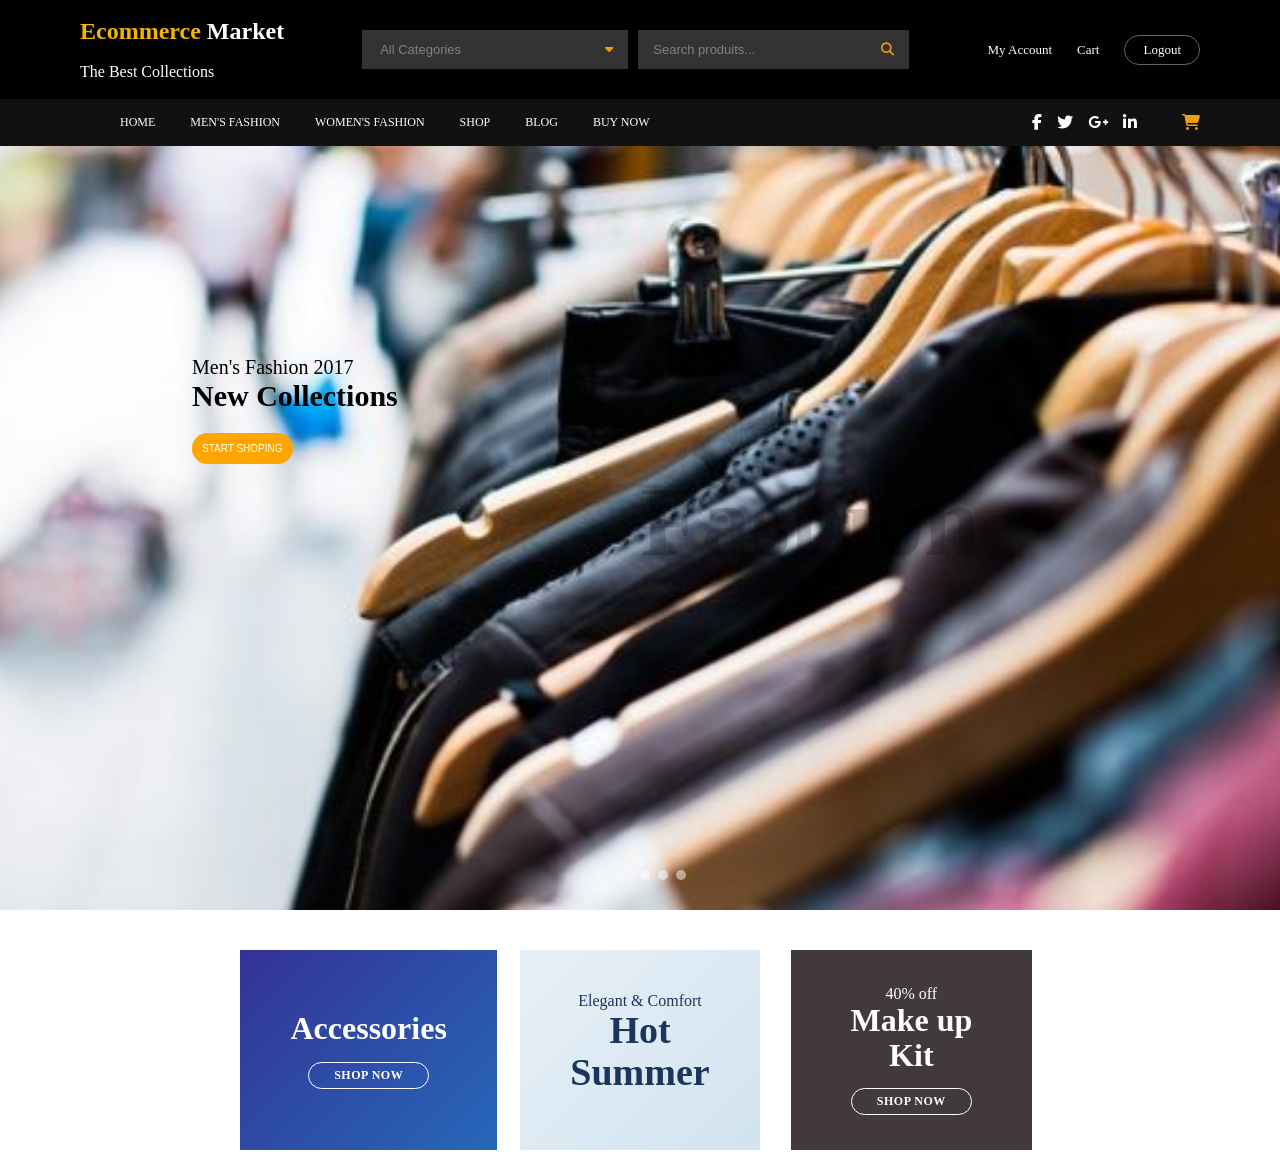
<file: index.html>
<!doctype html>
<html lang="en">
  <head>
    <meta charset="UTF-8" />
    <meta name="viewport" content="width=device-width, initial-scale=1.0" />
    <title>ECOMMERCE MARKET</title>
    <link rel="stylesheet" href="style.CSS" />
   
 <!-- Lien Font Awesome -->
  <link rel="stylesheet" href="https://cdnjs.cloudflare.com/ajax/libs/font-awesome/6.5.1/css/all.min.css" />

</head>
<body>

 <!-- Icône appareil photo -->

  <header>
  <div class="barre1">
      <div class="container">
       <div class="text">
       <h2><span>Ecommerce</span> Market</h2><br/>
       <p>The Best Collections</p>
      </div>
<section class="MG">
   <div class="categories">
      <input type="All Categories" placeholder=" All Categories"><button><i class="fa-solid fa-caret-down"></i></button><br/>
  </div>
    <div class="produit ">
            <input type="text" placeholder="Search produits..."><button><i class="fa-solid fa-search"></i></button>
    </div>
    </section>

    <div class="recherche">
      <a href="#">My Account</a>
      <a href="#">Cart</a>
      <a href="#" class="btn-logout">Logout</a>
    </div>
    </div>
   </div>
   
  </div>


     <!--Barre 2: Menu-->

    <div class="barre2">
       <div class="container">
          <nav>

            <ul>
              <li><a href="#">HOME</a></li>
              <li><a href="">MEN'S FASHION</a></li>
              <li><a href="">WOMEN'S FASHION</a></li>
              <li><a href="">SHOP</a></li>
              <li><a href="">BLOG</a></li>
              <li><a href="">BUY NOW</a></li>
              
            </ul>
              </nav>
            <div class="icones">
              <li><a href=""><i class="fa-brands fa-facebook-f"></i></a></li>
              <li><a href=""><i class="fa-brands fa-twitter"></i></a></li>
              <li><a href=""><i class="fa-brands fa-google-plus-g"></i></a></li>
              <li><a href=""><i class="fa-brands fa-linkedin-in"></i></a></li>
              <li><a href=""><i class="fa-solid fa-cart-shopping"></i></a></li>
             
            </div>

            </div>
        
  

    
    </header>

     <section class="home">
      
      <div class="filtre">
      <p>Men's Fashion 2017</p>
      <h1>New Collections</h1>
      <button>START SHOPING</button>
      <h2>Fashion</h2>
      </div>
     </section>

    <div class="point">
      <span class="dot active"></span>
      <span class="dot"></span>
      <span class="dot"></span>
    </div>


    <section class="promo-section">
      <div class="container">
        <div class="promo-grid">
          <!--Carte1-->
          <div class="promo-card card-blue">
              <div class="promo-content">
                <h3>Accessories</h3>
                <a href="#" class="btn-shop">SHOP NOW</a>
          </div>
          </div>

          <!--Carte2-->

          <div class="promo-card card-light">
            
            <div class="promo-content">
              <p class="subtitle"> Elegant & Comfort</p>
              <h3>Hot<br>Summer</h3>
            </div>
          </div>

          <!--Carte3-->

          <div class="promo-card card-purple">
           <div class="promo-content">
            <p>40% off</p>
            <h3>Make up Kit</h3>
            <a href="#" class="btn-shop">SHOP NOW</a>
           </div>
          </div>
          
        </div>
      </div>

    </section>

   

  </body>
</html>
</file>
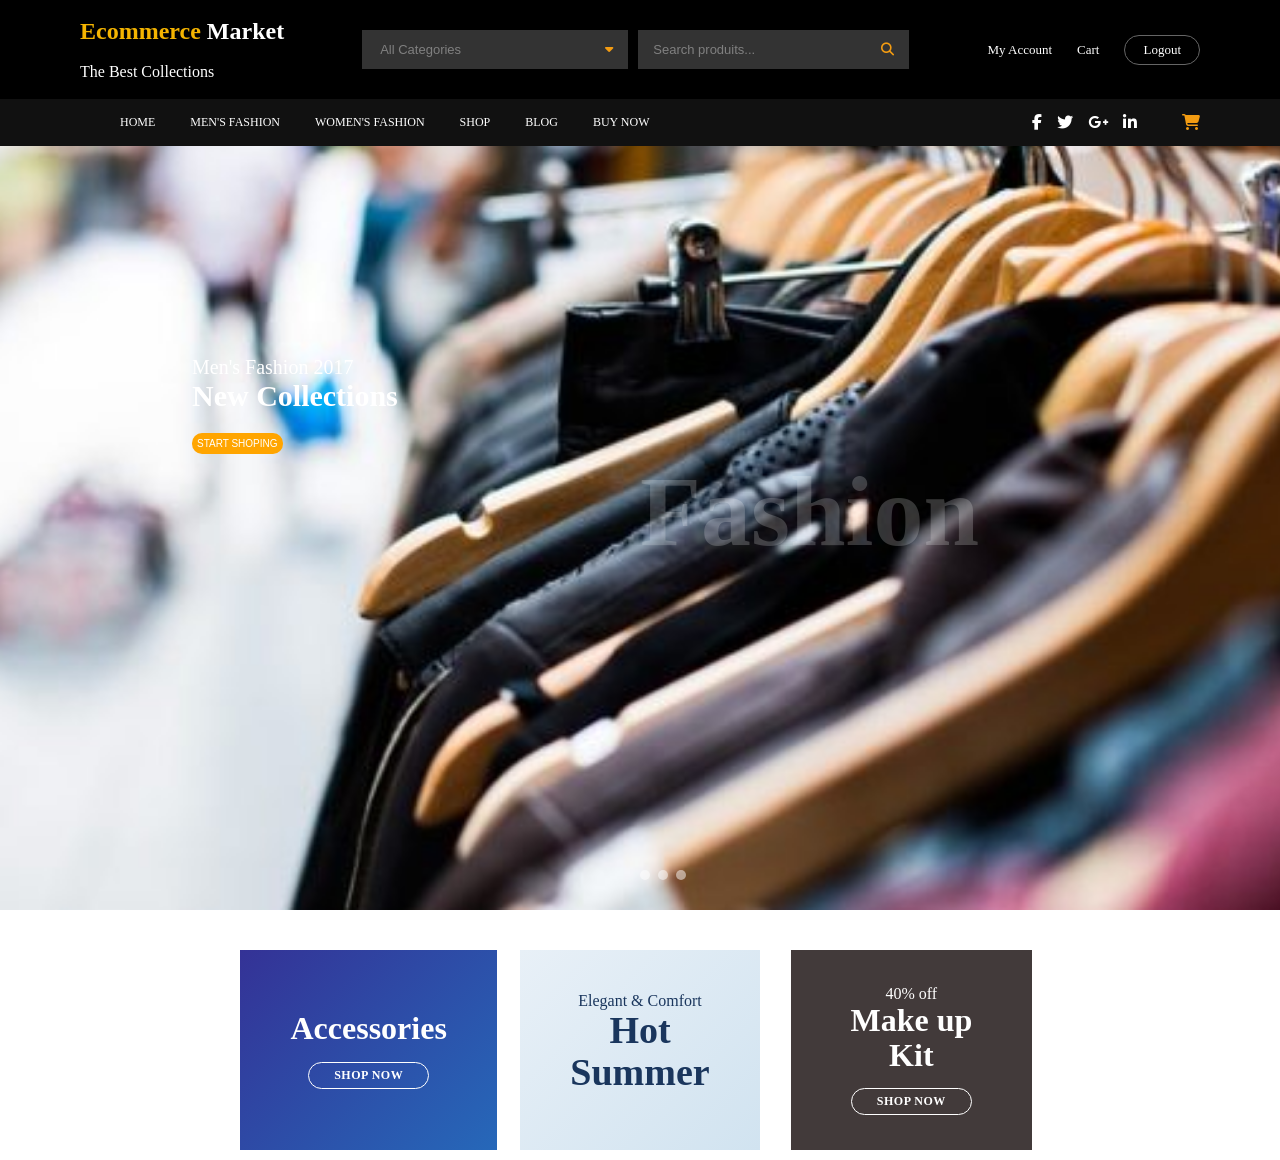
<file: Maquette2.html>
<!doctype html>
<html lang="en">
  <head>
    <meta charset="UTF-8" />
    <meta name="viewport" content="width=device-width, initial-scale=1.0" />
    <title>ECOMMERCE MARKET</title>
    <link rel="stylesheet" href="Maquette1.CSS" />
   
 <!-- Lien Font Awesome -->
  <link rel="stylesheet" href="https://cdnjs.cloudflare.com/ajax/libs/font-awesome/6.5.1/css/all.min.css" />

</head>
<body>

 <!-- Icône appareil photo -->

  <header>
  <div class="barre1">
      <div class="container">
       <div class="text">
       <h2><span>Ecommerce</span> Market</h2><br/>
       <p>The Best Collections</p>
      </div>
<section class="MG">
   <div class="categories">
      <input type="All Categories" placeholder=" All Categories"><button><i class="fa-solid fa-caret-down"></i></button><br/>
  </div>
    <div class="produit ">
            <input type="text" placeholder="Search produits..."><button><i class="fa-solid fa-search"></i></button>
    </div>
    </section>

    <div class="recherche">
      <a href="#">My Account</a>
      <a href="#">Cart</a>
      <a href="#" class="btn-logout">Logout</a>
    </div>
    </div>
   </div>
   
  </div>


     <!--Barre 2: Menu-->

    <div class="barre2">
       <div class="container">
          <nav>

            <ul>
              <li><a href="#">HOME</a></li>
              <li><a href="">MEN'S FASHION</a></li>
              <li><a href="">WOMEN'S FASHION</a></li>
              <li><a href="">SHOP</a></li>
              <li><a href="">BLOG</a></li>
              <li><a href="">BUY NOW</a></li>
              
            </ul>
              </nav>
            <div class="icones">
              <li><a href=""><i class="fa-brands fa-facebook-f"></i></a></li>
              <li><a href=""><i class="fa-brands fa-twitter"></i></a></li>
              <li><a href=""><i class="fa-brands fa-google-plus-g"></i></a></li>
              <li><a href=""><i class="fa-brands fa-linkedin-in"></i></a></li>
              <li><a href=""><i class="fa-solid fa-cart-shopping"></i></a></li>
             
            </div>

            </div>
        
  

    
    </header>

     <section class="home">
      
      <div class="filtre">
      <p>Men's Fashion 2017</p>
      <h1>New Collections</h1>
      <button>START SHOPING</button>
      <h2>Fashion</h2>
      </div>
     </section>

    <div class="point">
      <span class="dot active"></span>
      <span class="dot"></span>
      <span class="dot"></span>
    </div>


    <section class="promo-section">
      <div class="container">
        <div class="promo-grid">
          <!--Carte1-->
          <div class="promo-card card-blue">
              <div class="promo-content">
                <h3>Accessories</h3>
                <a href="#" class="btn-shop">SHOP NOW</a>
          </div>
          </div>

          <!--Carte2-->

          <div class="promo-card card-light">
            
            <div class="promo-content">
              <p class="subtitle"> Elegant & Comfort</p>
              <h3>Hot<br>Summer</h3>
            </div>
          </div>

          <!--Carte3-->

          <div class="promo-card card-purple">
           <div class="promo-content">
            <p>40% off</p>
            <h3>Make up Kit</h3>
            <a href="#" class="btn-shop">SHOP NOW</a>
           </div>
          </div>
          
        </div>
      </div>

    </section>

   

  </body>
</html>
</file>
<file: style.CSS>
* {
  margin: 0;
  padding: o;
  box-sizing: border-box;
}

html,
body {
  width: 100%;
  overflow-x: hidden;
}


/* POUR LES 3 PETITS POINTS*/
.point {
  position: absolute;
  bottom: 20px;
  left: 50%;
  display: flex;
  align-items: center;
  gap: 8px;
}

.dot {
  width: 10px;
  height: 10px;
  background-color: rgba(255, 255, 255, 0.5);
  border-radius: 50%;
  cursor: pointer;
  transition: background-color 0.3s ease;
}

.dot .active,
.dot:hover {
  background-color: white; /*couleur blanche dans les points*/
}

header {
  font-size: Arial, sans-serif;
  color: white;
  position: fixed;
  width: 100%;
  top: 0;
  height: 80px;
}

.container {
  max-width: 1400px;
  margin: 0 auto;
  padding: 0 40px;
}

/* ====Barre1==== */

.barre1 {
  background: black;
  padding: 18px 0;
}

.barre1 .container {
  display: flex;
  justify-content: space-between;
  align-items: center;
  gap: 30px;
}

.text {
  flex-shrink: 0;
}

.text h2 {
  font-size: 24px;
  color: #fff;
  font-weight: 600;
}

.text h2 span {
  color: #f4b400;
}

.textp {
  color: #999;
  font-size: 11px;
  margin-top: 2px;
}

/*Centre: barre de recherche*/

.MG {
  display: flex;
  justify-content: space-between;
  align-items: center;
  gap: 10px;
}

.categories {
  display: flex;
  background: #404040;
  border-radius: 2px;
  max-width: 600px;
}

.categories input {
  border: none;
  padding: 12px 15px;
  background: #333;
  color: gray;
  outline: none;
  font-size: 13px;
}

.categories input::placeholder {
  color: grey;
}

.categories button {
  border: none;
  background: #333;
  padding: 0 15px;
  cursor: pointer;
  content: counter(name);
  color: #f4b400;
}

.produit {
  display: flex;
  background: #333;
  border-radius: 2px;
  flex: 1;
  max-width: 600px;
}

.produit input {
  color: white;
  border: none;
  padding: 12px 15px;
  flex: 1;
  background-color: #333;
  color: white;
  outline: none;
  font-size: 13px;
}

.produit input::placeholder {
  color: gray;
}

.produit button {
  border: none;
  background-color: #333;
  padding: 10px 15px;
  cursor: pointer;
  color: orange;
  outline: none;
  font-size: 13px;
}

/*Droite: liens compte*/
.recherche {
  display: flex;
  align-items: center;
  gap: 25px;
  color: white;
}

.recherche a {
  color: white;
  text-decoration: none;
  font-size: 13px;
}

.btn-logout {
  border: 1px solid #666;
  padding: 6px 18px;
  border-radius: 20px;
}

/*==== Barre2: ===*/

.barre2 {
  background: #111; /*Couleur de la seconde barre*/
}

.barre2 .container {
  display: flex;
  justify-content: space-between; /* menu a gauche*/
  align-items: center;
}

.barre2 nav ul {
  display: flex;
  list-style: none;
  gap: 35px;
}

.barre2 nav a {
  color: #fff;
  text-decoration: none;
  font-size: 12px;
  display: block;
  padding: 16px 0;
}

.icones {
  display: flex;
  list-style: none;
  gap: 15px; /*Espace entre les icones*/
  align-items: center;
}
.icones li a {
  color: white;
}
.fa-solid {
  color: #f39c12; /* Pour la couleur sur le panier*/
  margin-left: 30px;
}

/*La partie de l'image principale*/

.home {
  background-image: url("super.jpg");
  height: 90vh; /* vh: view height: la taille de l'ecran par la hauteur */
  background-repeat: no-repeat;
  background-size: cover;
  background-position: center;
  margin-top: 100px;
  background-color: rgba(146, 133, 133, 0.5);
}

.filtre {
  display: inline-block;
  align-items: center;
  justify-content: space-between;
  width: 100%;
  height: 100%;
  color: black;
  font-size: 20px;
  padding: 15px 15%;
  gap: 20px;
  margin-top: 0;
  padding-top: 20%;
  z-index: 1;
}

.filtre h2 {
  padding-left: 50%;
  font-size: 100px;
  opacity: 0.2;
  top: 0;
}

.filtre button {
  background-color: orange;
  border-radius: 20px;
  border: none;
  color: white;
  padding: 10px 10px;
  font-size: 10px;
  margin-top: 20px;
}

/*CARTES*/
.container {
  max-width: 1200px;
  margin: 0 auto;
  padding: 0 auto;
  display: flex;
}

.promo-grid {
  display: grid;
  grid-template-columns: 1fr 1fr 1fr;
  gap: 30px;
  align-items: center;
  justify-items: center; /*justify-content: centre; permet de centre les elements*/
  margin: 0 15%;
  margin-bottom: 10px;
}

.promo-card {
  height: 200px;
  display: flex;
  align-items: center;
  position: relative;
  overflow: hidden;
  text-align: center;
  margin-top: 40px;
  padding: 50px 50px;
}

.promo-card h3 {
  font-size: 32px;
  font-weight: 600;
  margin-bottom: 15px;
  line-height: 1.1;
}

.btn-shop {
  display: inline-block;
  padding: 5px 25px;
  border: 1px solid white;
  border-radius: 15px;
  text-decoration: none;
  font-size: 12px;
  font-weight: 600;
  letter-spacing: 0.5px;
  margin-top: 0;
  transition: 0.3s;
}

/* Cartes bleue*/

.card-blue {
  background: linear-gradient(135deg, #343296, #2668b9);
  color: #fff;
}

.card-blue .btn-shop {
  color: #fff;
}

/* Carte claire*/
.card-light {
  background: linear-gradient(135deg, #e8f0f7, #d1e3f0);
  color: #1a365d;
}

.card-light h3 {
  font-weight: 700;
  font-size: 38px;
}

.card-light .subtile {
  color: #4a5568;
  border-radius: 20px;
}

/* Carte violette*/
.card-purple {
  color: #fff;
  background-color: rgb(66, 58, 58);
}

.card-purple .btn-shop {
  color: #fff;
}

/* /@media screen and (max-width: 768px) {

  .container {
    padding: 0 15px;
  }

  .barre1 .container,
  .barre2 .container {
    flex-direction: column;
    align-items: center;
  }

  .MG {
    flex-direction: column;
    width: 100%;
  }

  .categories,
  .produit {
    width: 100%;
    max-width: 100%;
  }

  .categories input,
  .produit input {
    width: 100%;
  }

  .recherche {
    flex-wrap: wrap;
    justify-content: center;
  }

  .barre2 nav ul {
    flex-direction: column;
    align-items: center;
    gap: 10px;
  }

  .icones {
    justify-content: center;
  }

  .home {
    height: auto;
    min-height: 500px;
  }

  .filtre {
    padding: 150px 20px 50px;
    text-align: center;
  }

  .filtre h1 {
    font-size: 2rem;
  }

  .filtre h2 {
    font-size: 3rem;
    padding-left: 0;
  }

  .promo-grid {
    grid-template-columns: 1fr;
    margin: 20px;
  }

  .promo-card {
    width: 100%;
  }
} */

/* =========================
   TABLETTES (max 1024px)
========================= */
@media screen and (max-width: 1024px) {
  .barre1 .container {
    flex-wrap: wrap;
    gap: 15px;
  }

  .MG {
    width: 100%;
    justify-content: center;
    flex-wrap: wrap;
  }

  .categories,
  .produit {
    width: 100%;
    max-width: 100%;
  }

  .recherche {
    width: 100%;
    justify-content: center;
  }

  .barre2 .container {
    flex-wrap: wrap;
    gap: 10px;
  }

  .barre2 nav ul {
    flex-wrap: wrap;
    justify-content: center;
    gap: 20px;
  }

  .icones {
    justify-content: center;
    flex-wrap: wrap;
  }

  .filtre {
    padding: 20% 10%;
    font-size: 18px;
  }

  .filtre h2 {
    font-size: 70px;
    padding-left: 0;
    text-align: center;
  }

  .promo-grid {
    grid-template-columns: 1fr 1fr;
    margin: 0 5%;
  }
}

/* =========================
   MOBILES (max 768px)
========================= */
@media screen and (max-width: 768px) {
  header {
    height: auto;
    position: relative;
  }

  .barre1 .container,
  .barre2 .container {
    flex-direction: column;
    align-items: center;
  }

  .text h2 {
    font-size: 20px;
    text-align: center;
  }

  .MG {
    flex-direction: column;
    width: 100%;
  }

  .categories,
  .produit {
    width: 100%;
  }

  .recherche {
    flex-direction: column;
    gap: 10px;
  }

  .barre2 nav ul {
    flex-direction: column;
    align-items: center;
    gap: 2px;
  }

  .home {
    height: 70vh;
    margin-top: 0;
  }

  .filtre {
    padding: 30% 5%;
    text-align: center;
  }

  .filtre h2 {
    font-size: 50px;
  }

  .point {
    bottom: 10px;
  }

  .promo-grid {
    grid-template-columns: 1fr;
    margin: 0 5%;
  }

  .promo-card {
    width: 100%;
  }
}

/* =========================
   PETITS MOBILES (max 480px)
========================= */
@media screen and (max-width: 480px) {
  header {
    position: relative;
  }

  .text h2 {
    font-size: 18px;
  }
  .barre2 nav ul {
    flex-direction: column;
    align-items: center;
    gap: 2px;
  }

  .filtre h1 {
    font-size: 22px;
  }

  .filtre h2 {
    font-size: 35px;
    opacity: 0.15;
  }

  .filtre button {
    font-size: 10px;
    padding: 6px 12px;
  }

  .promo-card h3 {
    font-size: 24px;
  }

  .btn-shop {
    font-size: 11px;
    padding: 5px 15px;
  }

  .barre1,
  .barre2 {
    padding: 10px 0;
  }
}
</file>
<file: Maquette1.CSS>
* {
  margin: 0;
  padding: o;
  box-sizing: border-box;
}

/* POUR LES 3 PETITS POINTS*/
.point {
  position: absolute;
  bottom: 20px;
  left: 50%;
  display: flex;
  align-items: center;
  gap: 8px;
}

.dot {
  width: 10px;
  height: 10px;
  background-color: rgba(255, 255, 255, 0.5);
  border-radius: 50%;
  cursor: pointer;
  transition: background-color 0.3s ease;
}

.dot .active,
.dot:hover {
  background-color: white; /*couleur blanche dans les points*/
}

header {
  font-size: Arial, sans-serif;
  color: white;
  position: fixed;
  width: 100%;
  top: 0;
  height: 80px;
}

.container {
  max-width: 1400px;
  margin: 0 auto;
  padding: 0 40px;
}

/* ====Barre1==== */

.barre1 {
  background: black;
  padding: 18px 0;
}

.barre1 .container {
  display: flex;
  justify-content: space-between;
  align-items: center;
  gap: 30px;
}

.text {
  flex-shrink: 0;
}

.text h2 {
  font-size: 24px;
  color: #fff;
  font-weight: 600;
}

.text h2 span {
  color: #f4b400;
}

.textp {
  color: #999;
  font-size: 11px;
  margin-top: 2px;
}

/*Centre: barre de recherche*/

.MG {
  display: flex;
  justify-content: space-between;
  align-items: center;
  gap: 10px;
}

.categories {
  display: flex;
  background: #404040;
  border-radius: 2px;
  max-width: 600px;
}

.categories input {
  border: none;
  padding: 12px 15px;
  background: #333;
  color: gray;
  outline: none;
  font-size: 13px;
}

.categories input::placeholder {
  color: grey;
}

.categories button {
  border: none;
  background: #333;
  padding: 0 15px;
  cursor: pointer;
  content: counter(name);
  color: #f4b400;
}

.produit {
  display: flex;
  background: #333;
  border-radius: 2px;
  flex: 1;
  max-width: 600px;
}

.produit input {
  color: white;
  border: none;
  padding: 12px 15px;
  flex: 1;
  background-color: #333;
  color: white;
  outline: none;
  font-size: 13px;
}

.produit input::placeholder {
  color: gray;
}

.produit button {
  border: none;
  background-color: #333;
  padding: 10px 15px;
  cursor: pointer;
  color: orange;
  outline: none;
  font-size: 13px;
}

/*Droite: liens compte*/
.recherche {
  display: flex;
  align-items: center;
  gap: 25px;
  color: white;
}

.recherche a {
  color: white;
  text-decoration: none;
  font-size: 13px;
}

.btn-logout {
  border: 1px solid #666;
  padding: 6px 18px;
  border-radius: 20px;
}

/*==== Barre2: ===*/

.barre2 {
  background: #111; /*Couleur de la seconde barre*/
}

.barre2 .container {
  display: flex;
  justify-content: space-between; /* menu a gauche*/
  align-items: center;
}

.barre2 nav ul {
  display: flex;
  list-style: none;
  gap: 35px;
}

.barre2 nav a {
  color: #fff;
  text-decoration: none;
  font-size: 12px;
  display: block;
  padding: 16px 0;
}

.icones {
  display: flex;
  list-style: none;
  gap: 15px; /*Espace entre les icones*/
  align-items: center;
}
.icones li a {
  color: white;
}
.fa-solid {
  color: #f39c12; /* Pour la couleur sur le panier*/
  margin-left: 30px;
}

/*La partie de l'image principale*/

.home {
  background-image: url("super.jpg");
  height: 90vh; /* vh: view height: la taille de l'ecran par la hauteur */
  background-repeat: no-repeat;
  background-size: cover;
  background-position: center;
  margin-top: 100px;
  background-color: rgba(146, 133, 133, 0.5);
}

.filtre {
  display: inline-block;
  align-items: center;
  justify-content: space-between;
  width: 100%;
  height: 100%;
  color: white;
  font-size: 20px;
  padding: 15px 15%;
  gap: 20px;
  margin-top: 0;
  padding-top: 20%;
  z-index: 1;
}

.filtre h2 {
  padding-left: 50%;
  font-size: 100px;
  opacity: 0.2;
  top: 0;
}

.filtre button {
  background-color: orange;
  border-radius: 10px;
  border: none;
  color: white;
  padding: 5px 5px;
  font-size: 10px;
  margin-top: 20px;
}

/*CARTES*/
.container {
  max-width: 1200px;
  margin: 0 auto;
  padding: 0 auto;
  display: flex;
}

.promo-grid {
  display: grid;
  grid-template-columns: 1fr 1fr 1fr;
  gap: 30px;
  align-items: center;
  justify-items: center; /*justify-content: centre; permet de centre les elements*/
  margin: 0 15%;
  margin-bottom: 10px;
}

.promo-card {
  height: 200px;
  display: flex;
  align-items: center;
  position: relative;
  overflow: hidden;
  text-align: center;
  margin-top: 40px;
  padding: 50px 50px;
}

.promo-card h3 {
  font-size: 32px;
  font-weight: 600;
  margin-bottom: 15px;
  line-height: 1.1;
}

.btn-shop {
  display: inline-block;
  padding: 5px 25px;
  border: 1px solid white;
  border-radius: 15px;
  text-decoration: none;
  font-size: 12px;
  font-weight: 600;
  letter-spacing: 0.5px;
  margin-top: 0;
  transition: 0.3s;
}

/* Cartes bleue*/

.card-blue {
  background: linear-gradient(135deg, #343296, #2668b9);
  color: #fff;
}

.card-blue .btn-shop {
  color: #fff;
}

/* Carte claire*/
.card-light {
  background: linear-gradient(135deg, #e8f0f7, #d1e3f0);
  color: #1a365d;
}

.card-light h3 {
  font-weight: 700;
  font-size: 38px;
}

.card-light .subtile {
  color: #4a5568;
  border-radius: 20px;
}

/* Carte violette*/
.card-purple {
  color: #fff;
  background-color: rgb(66, 58, 58);
}

.card-purple .btn-shop {
  color: #fff;
}

/* /@media screen and (max-width: 768px) {

  .container {
    padding: 0 15px;
  }

  .barre1 .container,
  .barre2 .container {
    flex-direction: column;
    align-items: center;
  }

  .MG {
    flex-direction: column;
    width: 100%;
  }

  .categories,
  .produit {
    width: 100%;
    max-width: 100%;
  }

  .categories input,
  .produit input {
    width: 100%;
  }

  .recherche {
    flex-wrap: wrap;
    justify-content: center;
  }

  .barre2 nav ul {
    flex-direction: column;
    align-items: center;
    gap: 10px;
  }

  .icones {
    justify-content: center;
  }

  .home {
    height: auto;
    min-height: 500px;
  }

  .filtre {
    padding: 150px 20px 50px;
    text-align: center;
  }

  .filtre h1 {
    font-size: 2rem;
  }

  .filtre h2 {
    font-size: 3rem;
    padding-left: 0;
  }

  .promo-grid {
    grid-template-columns: 1fr;
    margin: 20px;
  }

  .promo-card {
    width: 100%;
  }
} */

/* =========================
   TABLETTES (max 1024px)
========================= */
@media screen and (max-width: 1024px) {
  .barre1 .container {
    flex-wrap: wrap;
    gap: 15px;
  }

  .MG {
    width: 100%;
    justify-content: center;
    flex-wrap: wrap;
  }

  .categories,
  .produit {
    width: 100%;
    max-width: 100%;
  }

  .recherche {
    width: 100%;
    justify-content: center;
  }

  .barre2 .container {
    flex-wrap: wrap;
    gap: 10px;
  }

  .barre2 nav ul {
    flex-wrap: wrap;
    justify-content: center;
    gap: 20px;
  }

  .icones {
    justify-content: center;
    flex-wrap: wrap;
  }

  .filtre {
    padding: 20% 10%;
    font-size: 18px;
  }

  .filtre h2 {
    font-size: 70px;
    padding-left: 0;
    text-align: center;
  }

  .promo-grid {
    grid-template-columns: 1fr 1fr;
    margin: 0 5%;
  }
}

/* =========================
   MOBILES (max 768px)
========================= */
@media screen and (max-width: 768px) {
  header {
    height: auto;
    position: relative;
  }

  .barre1 .container,
  .barre2 .container {
    flex-direction: column;
    align-items: center;
  }

  .text h2 {
    font-size: 20px;
    text-align: center;
  }

  .MG {
    flex-direction: column;
    width: 100%;
  }

  .categories,
  .produit {
    width: 100%;
  }

  .recherche {
    flex-direction: column;
    gap: 10px;
  }

  .barre2 nav ul {
    flex-direction: column;
    align-items: center;
    gap: 2px;
  }

  .home {
    height: 70vh;
    margin-top: 0;
  }

  .filtre {
    padding: 30% 5%;
    text-align: center;
  }

  .filtre h2 {
    font-size: 50px;
  }

  .point {
    bottom: 10px;
  }

  .promo-grid {
    grid-template-columns: 1fr;
    margin: 0 5%;
  }

  .promo-card {
    width: 100%;
  }
}

/* =========================
   PETITS MOBILES (max 480px)
========================= */
@media screen and (max-width: 480px) {
  header {
    position: relative;
  }
  .text h2 {
    font-size: 18px;
  }
  .barre2 nav ul {
    flex-direction: column;
    align-items: center;
    gap: 2px;
  }

  .filtre h1 {
    font-size: 22px;
  }

  .filtre h2 {
    font-size: 35px;
    opacity: 0.15;
  }

  .filtre button {
    font-size: 10px;
    padding: 6px 12px;
  }

  .promo-card h3 {
    font-size: 24px;
  }

  .btn-shop {
    font-size: 11px;
    padding: 5px 15px;
  }

  .barre1,
  .barre2 {
    padding: 10px 0;
  }
}
</file>
